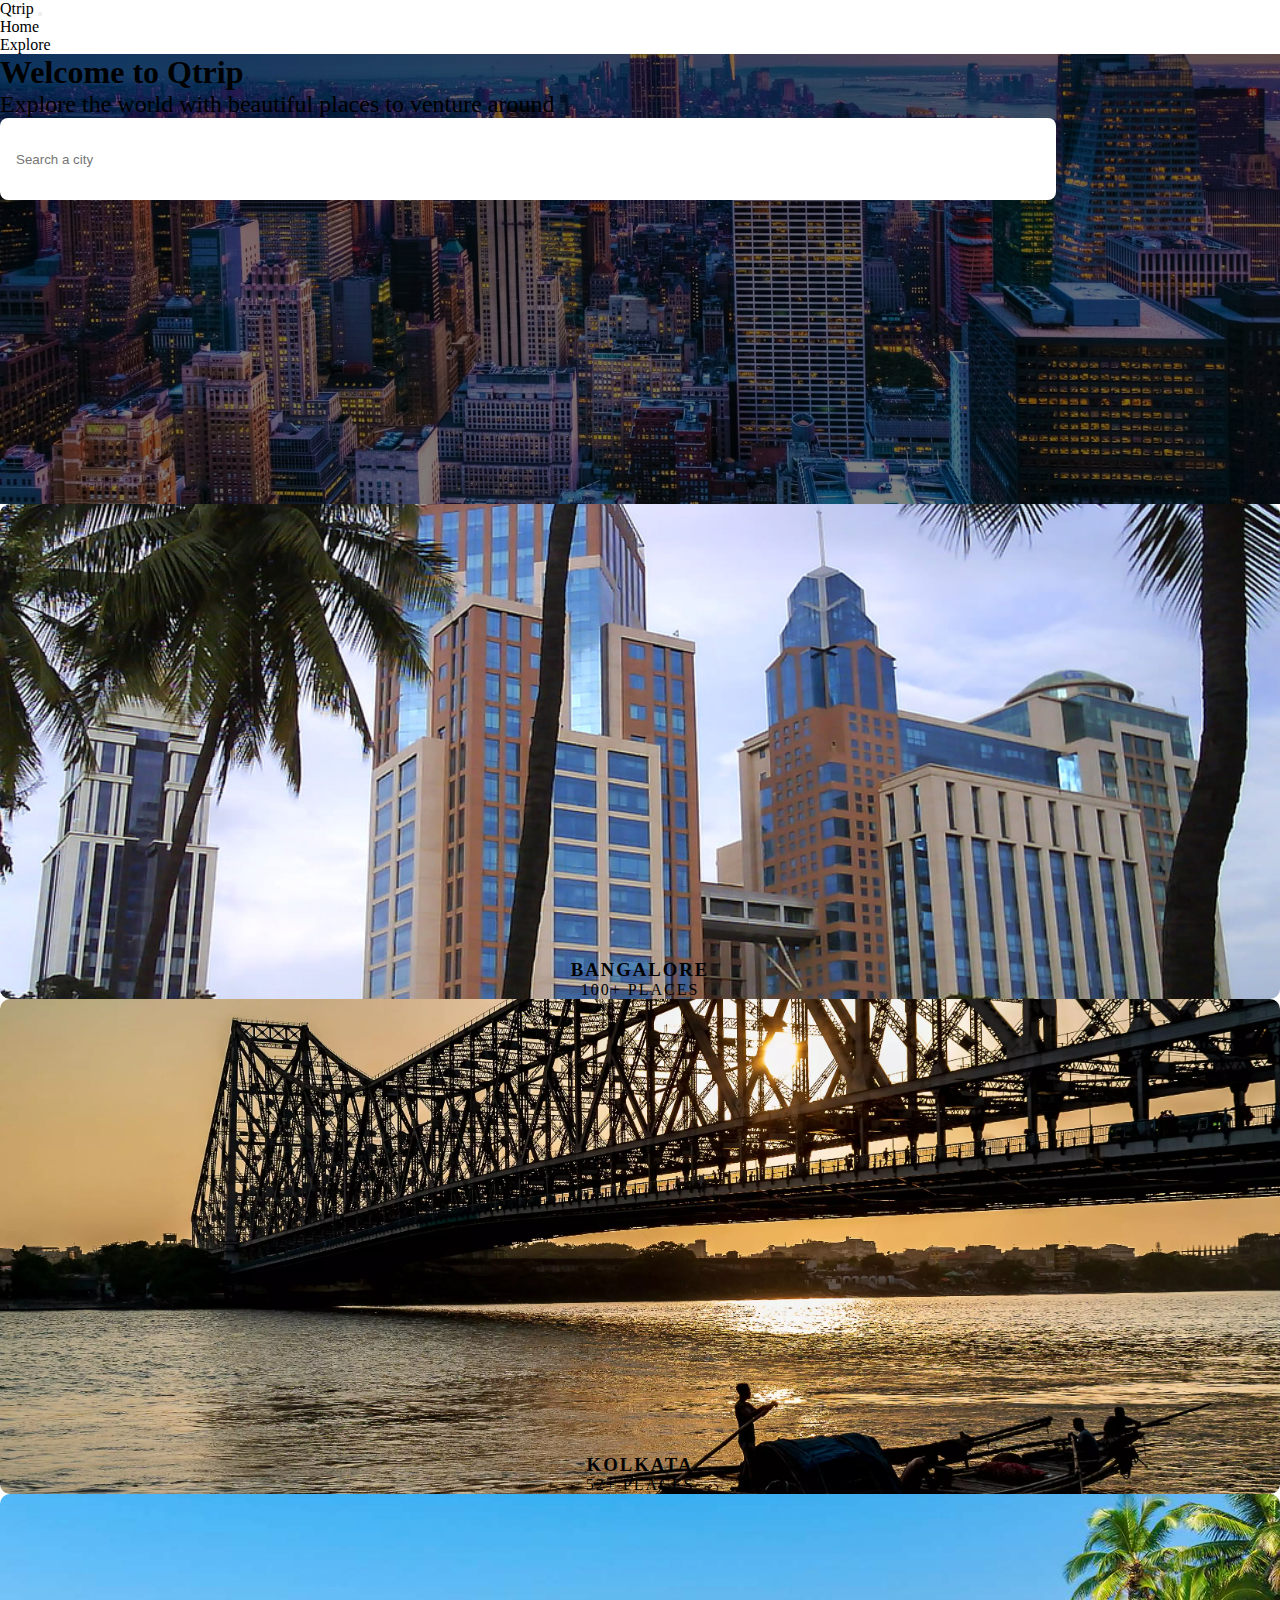
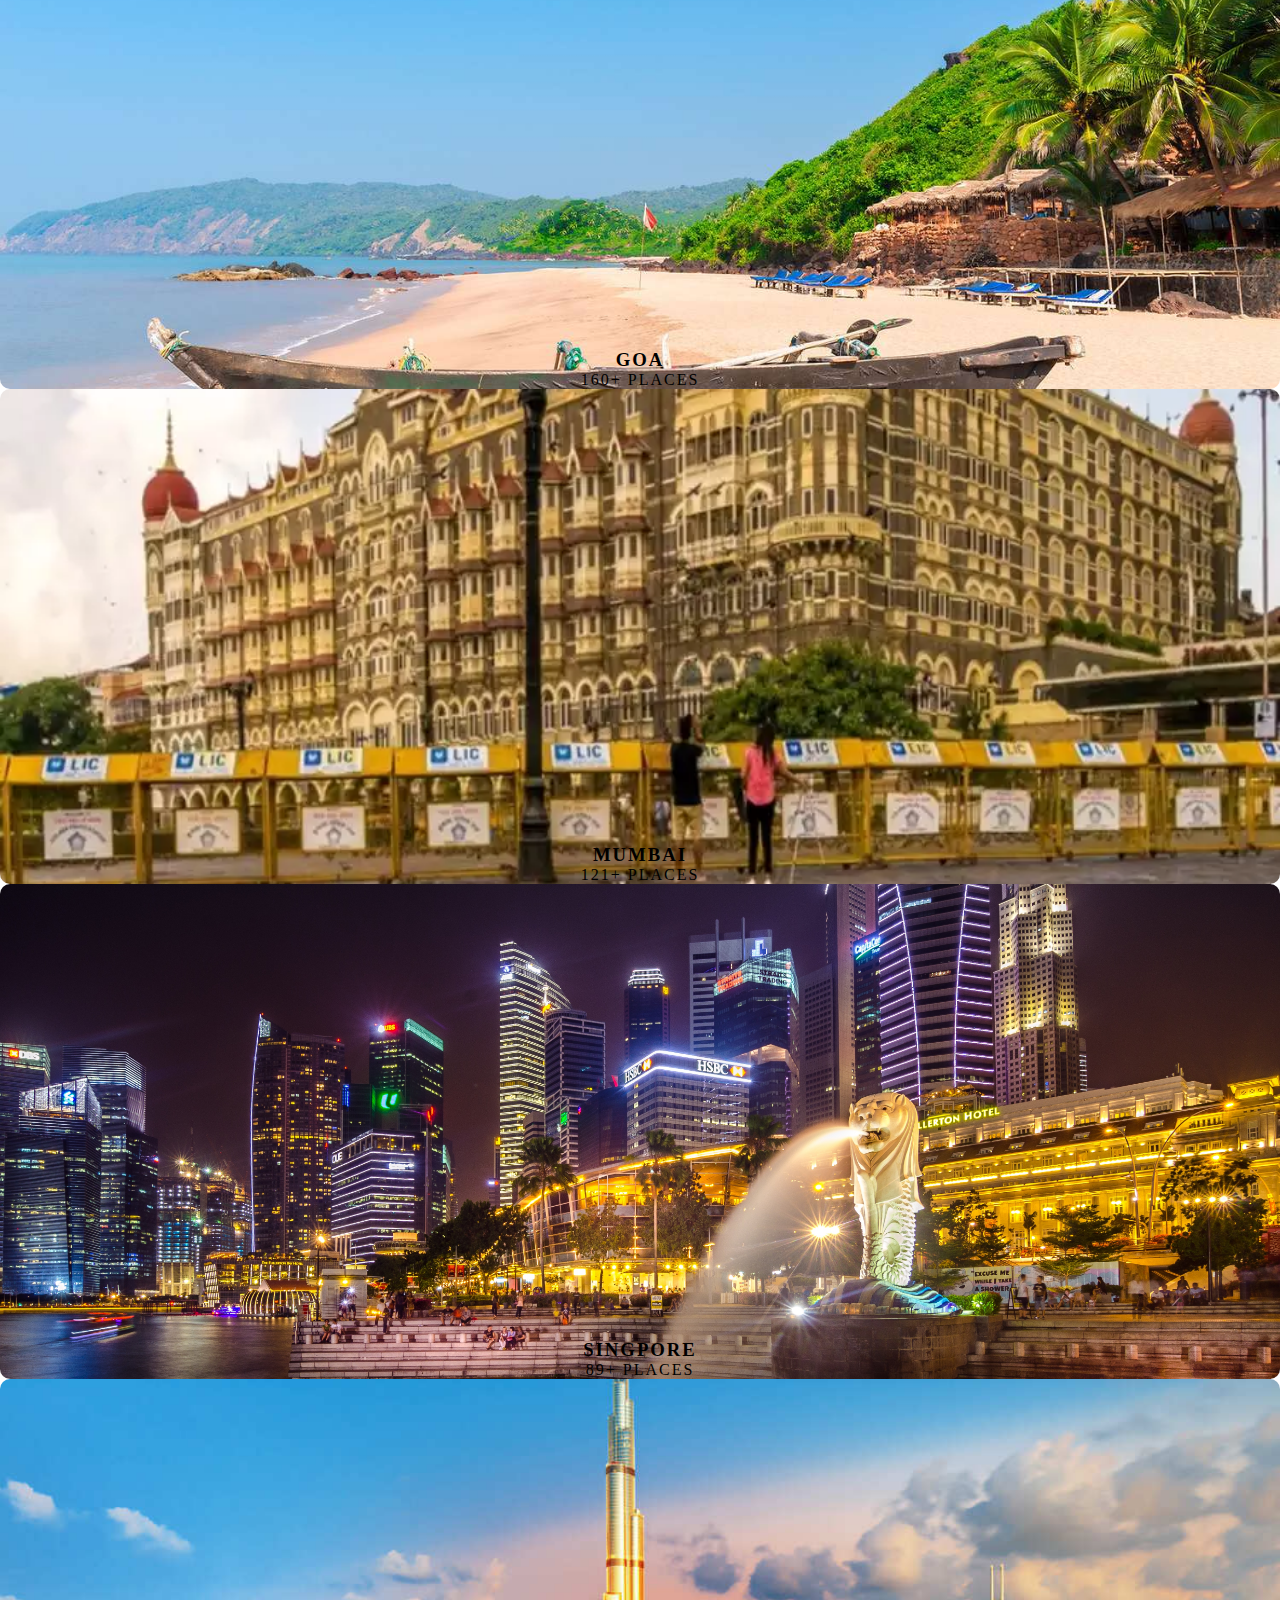
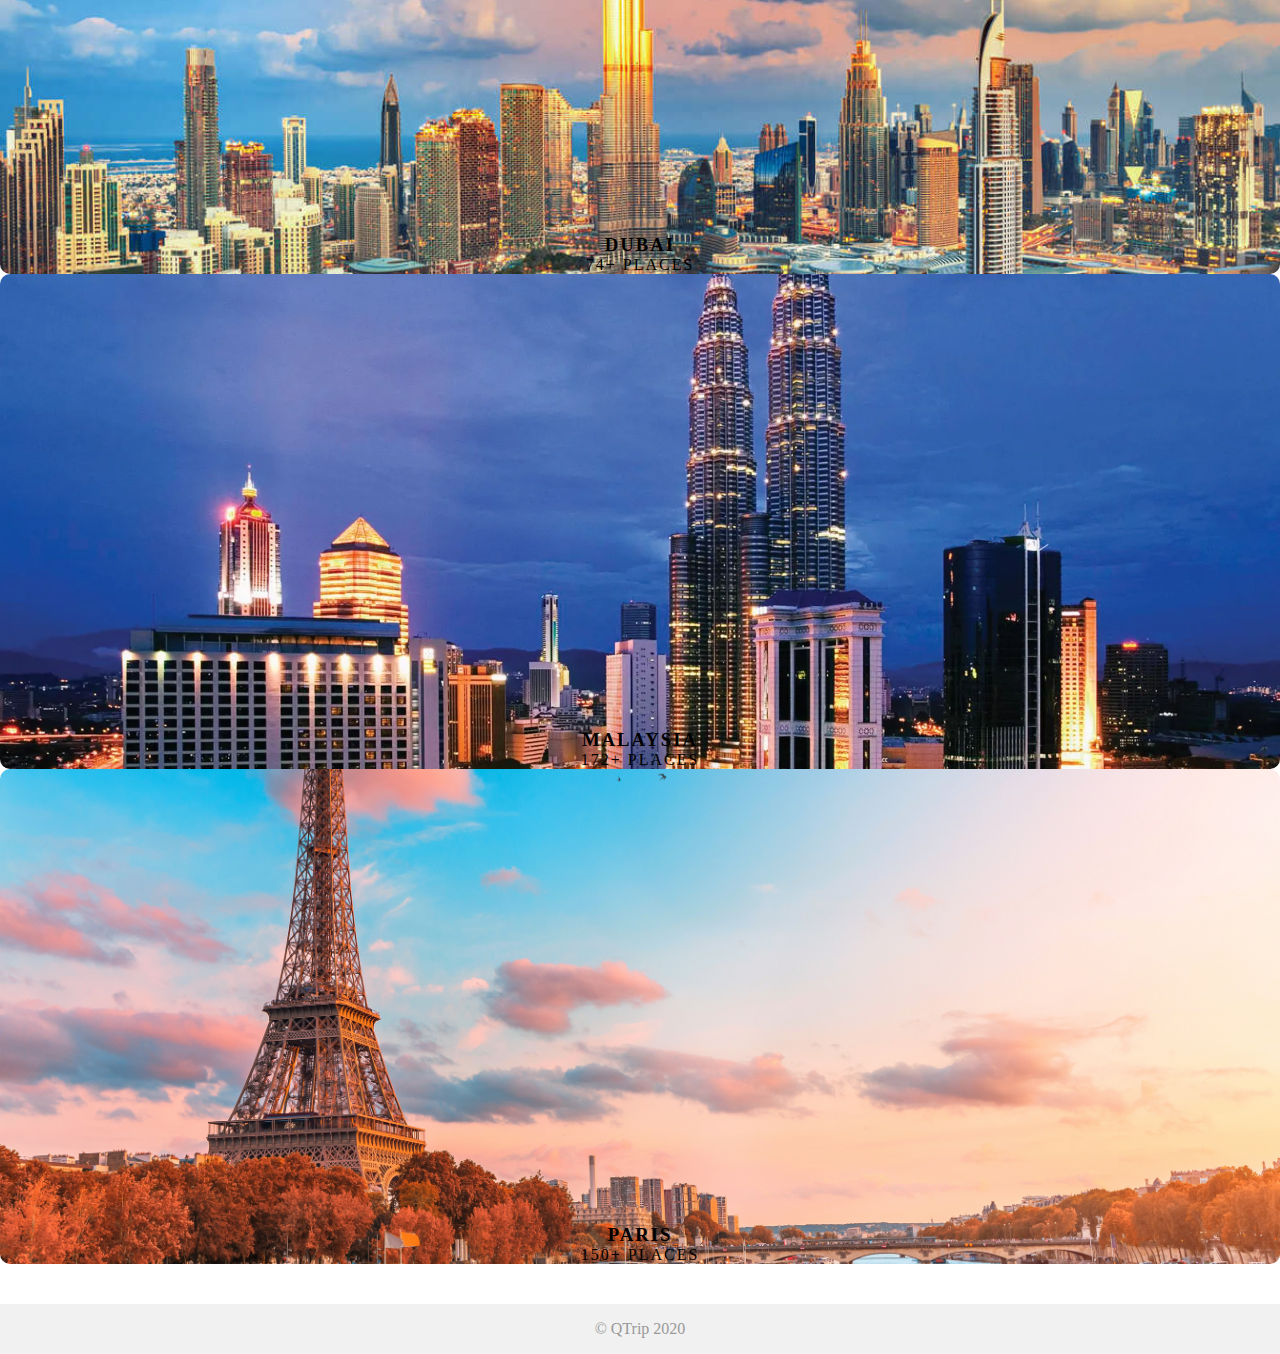
<file: index.html/index.html>
<!DOCTYPE html>
<html lang="en">
  <head>
    <meta charset="UTF-8" />
    <meta name="viewport" content="width=device-width, initial-scale=1.0" />
    <title>QTrip</title>
    <link rel="stylesheet" href="css/styles.css" />
    <!-- TODO: MODULE_LAYOUT -->
    <!-- 1. Create a <link> to the first stylesheet needed for Bootstrap -->
    <link
      href="https://cdn.jsdelivr.net/npm/bootstrap@5.3.2/dist/css/bootstrap.min.css"
      rel="stylesheet"
      integrity="sha384-T3c6CoIi6uLrA9TneNEoa7RxnatzjcDSCmG1MXxSR1GAsXEV/Dwwykc2MPK8M2HN"
      crossorigin="anonymous"
    />
  </head>
  <body>
    <!-- TODO: MODULE_LAYOUT -->
    <!-- 1. Use appropriate css classes on nav element. -->
    <!-- 2. Add child elements as required. -->
    <!-- this is my changes here -->
    <nav class="navbar navbar-expand-sm bg-body-tertiary">
      <div class="container-fluid">
        <a class="navbar-brand" href="#">Qtrip</a>
        <button
          class="navbar-toggler"
          type="button"
          data-bs-toggle="collapse"
          data-bs-target="#navbarSupportedContent"
        >
          <span class="navbar-toggler-icon"></span>
        </button>
        <div
          class="collapse navbar-collapse justify-content-end"
          id="navbarSupportedContent"
        >
          <ul class="navbar-nav">
            <li class="nav-item"><a class="nav-link" href="#">Home</a></li>
            <li class="nav-item">
              <a class="nav-link" href="./pages/adventures/index.html"
                >Explore</a
              >
            </li>
          </ul>
        </div>
      </div>
    </nav>
    <!-- TODO: MODULE_LAYOUT -->
    <!-- 1. Use appropriate css classes on the hero image container element. -->
    <!-- 2. Add child elements as required. -->
    <div
      class="hero-image d-flex justify-content-center flex-column align-items-center text-white text-center"
    >
      <h1>Welcome to Qtrip</h1>
      <p class="hero-subheading">
        Explore the world with beautiful places to venture around
      </p>
      <input class="hero-input" type="text" placeholder="Search a city" />
    </div>
    <div class="container mt-3">
      <!-- TODO: MODULE_LAYOUT -->
      <!-- 1. Create the grid like layout as required. -->
      <div class="row">
        
        <!--Bengaluru-->
        <div class="col-12 col-sm-6 col-lg-3 mb-3">
          <a href="./pages/adventures/index.html">
            <div class="tile border border-danger">
              <img src="./assets/bengaluru.jpg" alt="Bengaluru" >
              <!-- type-->
              <div class="tile-text text-white ">
                <h3>Bangalore</h3>
                <p >100+ Places</p>
              </div>
              
            </div>
          </a>
        </div>

    
        <!--Kolkata-->
        <div class="col-12 col-sm-6 col-lg-3 mb-3">
          <a href="./pages/adventures/index.html">
            <div class="tile border border-danger">
              <img src="./assets/kolkata.webp" alt="Kolkata">
              <!--type-->
              <div class="tile-text text-white">
                <h3> Kolkata </h3>
                <p> 52+ Places </p>
              </div>
            </div>
          </a>
        </div>
        
        <!--Goa-->
        <div class="col-12 col-sm-6 col-lg-3 mb-3">
          <a href="./pages/adventures/index.html">
            <div class="tile border border-danger">
              <img src="./assets/goa.jpg" alt="Goa" >
              <!-- type-->
              <div class="tile-text text-white ">
                <h3>Goa</h3>
                <p >160+ Places</p>
              </div>
            </div>
          </a>
        </div>
        
        <!--Mumbai-->
        <div class="col-12 col-sm-6 col-lg-3 mb-3">
          <a href="./pages/adventures/index.html">
            <div class="tile border border-danger">
              <img src="./assets/mumbai.jpg.webp" alt="Mumbai" >
              <!-- type-->
              <div class="tile-text text-white ">
                <h3>Mumbai</h3>
                <p >121+ Places</p>
              </div>
            </div>
          </a>
        </div>

        <!--singapore-->
        <div class="col-12 col-sm-6 col-lg-3 mb-3">
          <a href="./pages/adventures/index.html">
            <div class="tile border border-danger">
              <img src="./assets/singapore.jpg" alt="Singapore" >
              <!-- type-->
              <div class="tile-text text-white ">
                <h3>Singpore</h3>
                <p >89+ Places</p>
              </div>
            </div>
          </a>
        </div>

        <!--Dubai-->
        <div class="col-12 col-sm-6 col-lg-3 mb-3">
          <a href="./pages/adventures/index.html">
            <div class="tile border border-danger">
              <img src="./assets/dubai.jpg" alt="Dubai" >
              <!-- type-->
              <div class="tile-text text-white ">
                <h3>Dubai</h3>
                <p >74+ Places</p>
              </div>
            </div>
          </a>
        </div>
        
        <!--Malaysia-->
        <div class="col-12 col-sm-6 col-lg-3 mb-3">
          <a href="./pages/adventures/index.html">
            <div class="tile border border-danger">
              <img src="./assets/malaysia.jpg.webp" alt="Malaysia" >
              <!-- type-->
              <div class="tile-text text-white ">
                <h3>Malaysia</h3>
                <p >172+ Places</p>
              </div>
            </div>
          </a>
        </div>

        <!--Paris-->
        <div class="col-12 col-sm-6 col-lg-3 mb-3">
          <a href="./pages/adventures/index.html">
            <div class="tile border border-danger">
              <img src="./assets/paris.jpg" alt="Paris" >
              <!-- type-->
              <div class="tile-text text-white ">
                <h3>Paris</h3>
                <p >150+ Places</p>
              </div>
            </div>
          </a>
        </div>


    </div>
    <footer><div class="container">© QTrip 2020</div></footer>
    <!-- TODO: MODULE_LAYOUT -->
    <!-- Add scripts needed for bootstrap to work -->
    <script
      src="https://cdn.jsdelivr.net/npm/bootstrap@5.3.2/dist/js/bootstrap.bundle.min.js"
      integrity="sha384-C6RzsynM9kWDrMNeT87bh95OGNyZPhcTNXj1NW7RuBCsyN/o0jlpcV8Qyq46cDfL"
      crossorigin="anonymous"
    ></script>
  </body>
</html>
</file>
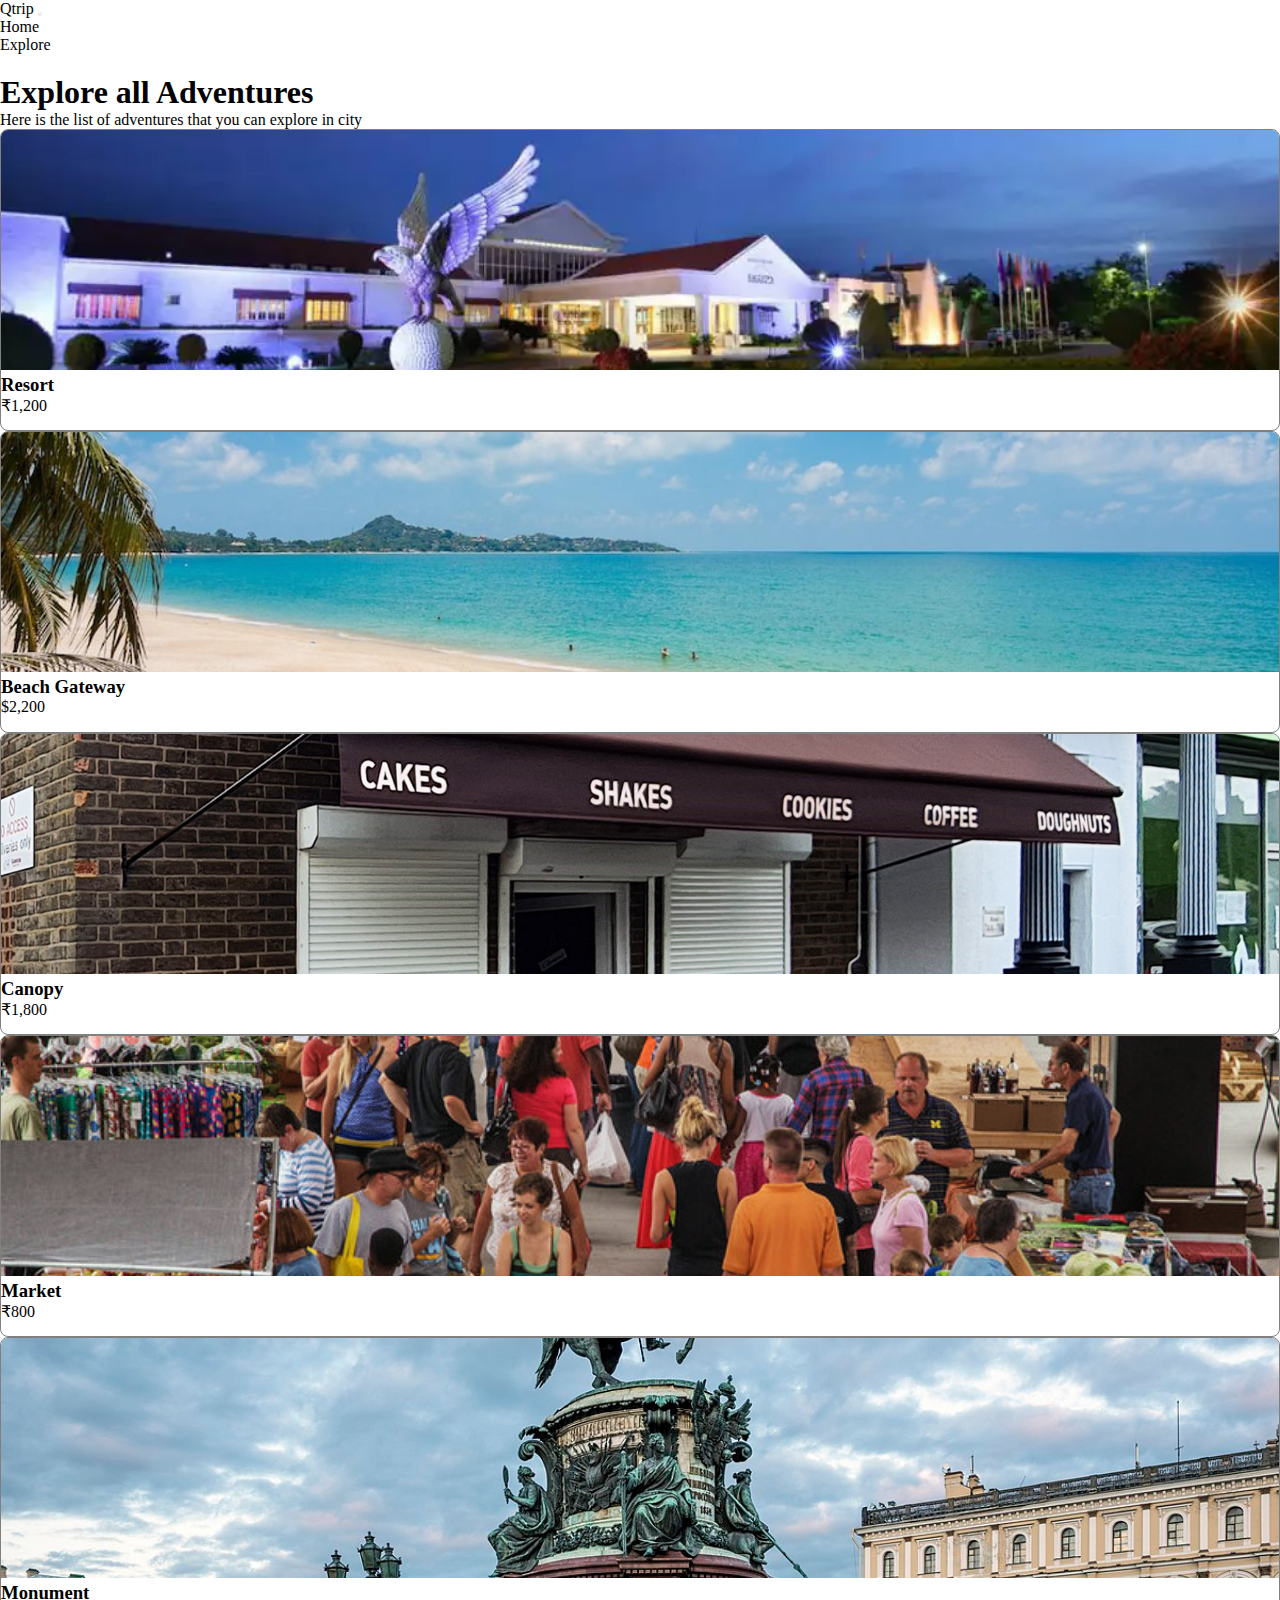
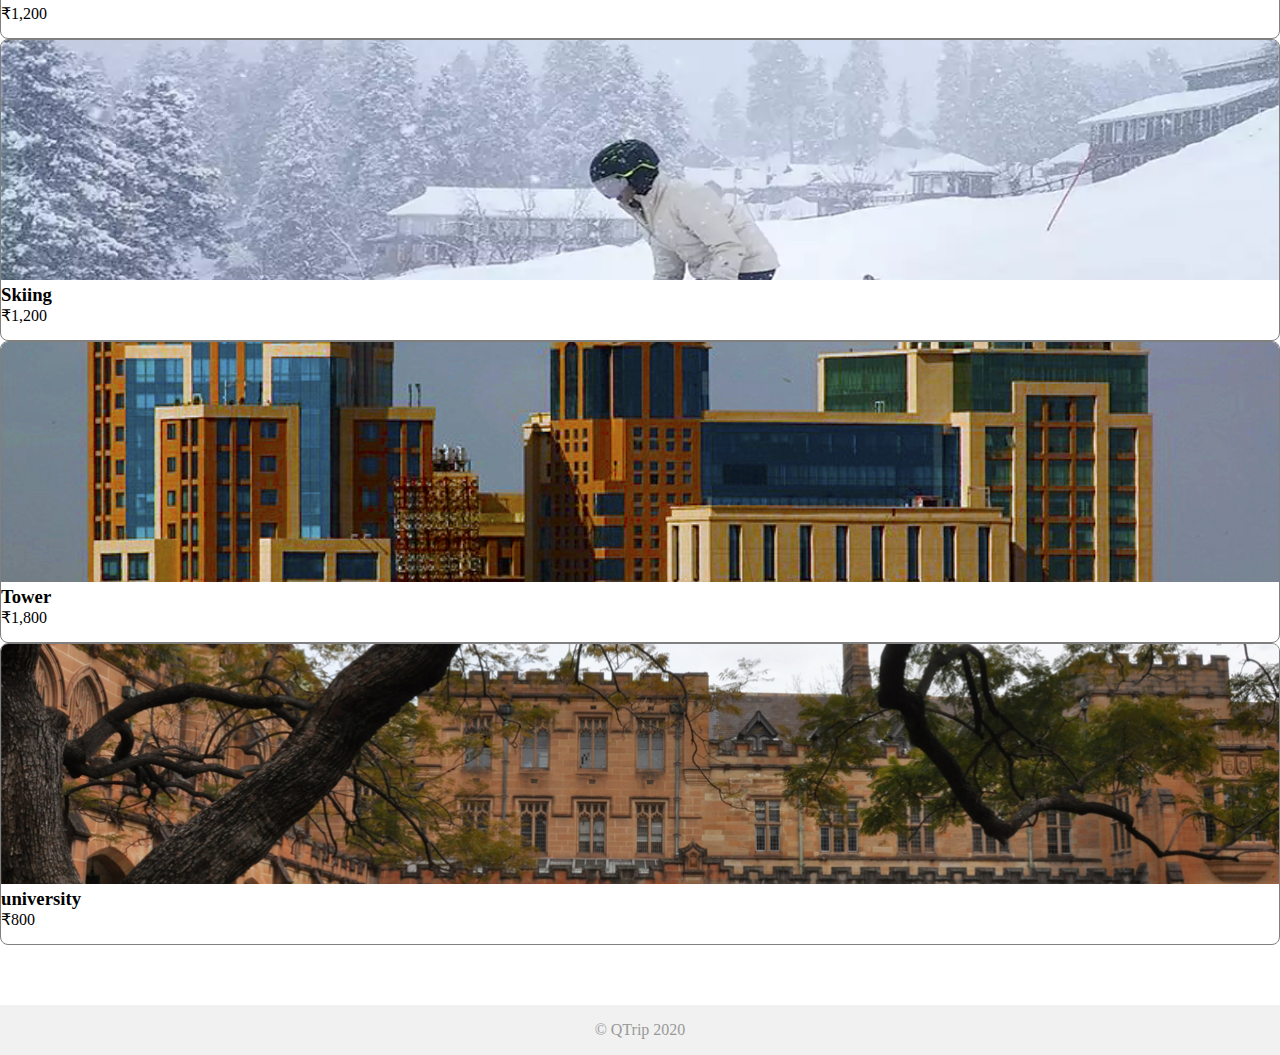
<file: index.html/pages/adventures/index.html>
<!DOCTYPE html>
<html lang="en">
  <head>
    <meta charset="UTF-8" />
    <meta name="viewport" content="width=device-width, initial-scale=1.0" />
    <title>QTrip Adventures</title>
    <link rel="stylesheet" href="../../css/styles.css" />
    <link
      href="https://cdn.jsdelivr.net/npm/bootstrap@5.3.2/dist/css/bootstrap.min.css"
      rel="stylesheet"
      integrity="sha384-T3c6CoIi6uLrA9TneNEoa7RxnatzjcDSCmG1MXxSR1GAsXEV/Dwwykc2MPK8M2HN"
      crossorigin="anonymous"
    />
  </head>

  <body>
    <!-- TODO: MODULE_ADVENTURES_GRID -->
    <!-- 1. Copy navigation bar HTML from Landing page document -->
    <nav class="navbar navbar-expand-sm bg-body-tertiary">
      <div class="container-fluid">
        <a class="navbar-brand" href="./../../index.html">Qtrip</a>
        <button
          class="navbar-toggler"
          type="button"
          data-bs-toggle="collapse"
          data-bs-target="#navbarSupportedContent"
        >
          <span class="navbar-toggler-icon"></span>
        </button>
        <div
          class="collapse navbar-collapse justify-content-end"
          id="navbarSupportedContent"
        >
          <ul class="navbar-nav">
            <li class="nav-item">
              <a class="nav-link" href="./../../index.html">Home</a>
            </li>
            <li class="nav-item">
              <a class="nav-link" href="#">Explore</a>
            </li>
          </ul>
        </div>
      </div>
    </nav>

    <div class="container">
      <div class="content">
        <!-- TODO: MODULE_ADVENTURES_GRID -->
        <h1>Explore all Adventures</h1>
        <p>Here is the list of adventures that you can explore in city</p>
        <!-- 1. Create the grid of adventures by adding child elements as required. -->
        <div class="container">
          <div class="row">
            <div class="col-6 col-lg-3 mb-3">
              <a href="./resort/index.html">
                <div class="adventure-card">
                  <img src="./../../assets/adventures/resort.webp" alt="Resort" />
                  <div
                    class="d-lg-flex justify-content-between align-items-center text-center"
                  >
                    <h3>Resort</h3>
                    <p>₹1,200</p>
                  </div>
                </div>
              </a>
            </div>

            <div class="col-6 col-lg-3 mb-3">
              <div class="adventure-card">
                <img
                  src="./../../assets/adventures/beach_gateway.jpg"
                  alt="Beach_gateway"
                />

                <div
                  class="d-lg-flex justify-content-between align-items-center text-center"
                >
                  <h3>Beach Gateway</h3>
                  <p>$2,200</p>
                </div>
              </div>
            </div>

            <div class="col-6 col-lg-3 mb-3">
              <div class="adventure-card">
                <img src="./../../assets/adventures/canopy.jpeg" alt="Canopy" />
                <div
                  class="d-lg-flex justify-content-between align-items-center text-center"
                >
                  <h3>Canopy</h3>
                  <p>₹1,800</p>
                </div>
              </div>
            </div>

            <div class="col-6 col-lg-3 mb-3">
              <div class="adventure-card">
                <img src="./../../assets/adventures/market.jpg" alt="Market" />
                <div
                  class="d-lg-flex justify-content-between align-items-center text-center"
                >
                  <h3>Market</h3>
                  <p>₹800</p>
                </div>
              </div>
            </div>

            <div class="col-6 col-lg-3 mb-3">
              <div class="adventure-card">
                <img
                  src="./../../assets/adventures/monument.jpg"
                  alt="Monument"
                />
                <div
                  class="d-lg-flex justify-content-between align-items-center text-center"
                >
                  <h3>Monument</h3>
                  <p>₹1,200</p>
                </div>
              </div>
            </div>

            <div class="col-6 col-lg-3 mb-3">
              <div class="adventure-card">
                <img src="./../../assets/adventures/skiing.webp" alt="Skiing" />
                <div
                  class="d-lg-flex justify-content-between align-items-center text-center"
                >
                  <h3>Skiing</h3>
                  <p>₹1,200</p>
                </div>
              </div>
            </div>

            <div class="col-6 col-lg-3 mb-3">
              <div class="adventure-card">
                <img src="./../../assets/adventures/tower.jpg" alt="Tower" />
                <div
                  class="d-lg-flex justify-content-between align-items-center text-center"
                >
                  <h3>Tower</h3>
                  <p>₹1,800</p>
                </div>
              </div>
            </div>

            <div class="col-6 col-lg-3 mb-3">
              <div class="adventure-card">
                <img
                  src="./../../assets/adventures/university.jpg"
                  alt="University"
                />
                <div
                  class="d-lg-flex justify-content-between align-items-center text-center"
                >
                  <h3>university</h3>
                  <p>₹800</p>
                </div>
              </div>
            </div>
          </div>
        </div>
      </div>
    </div>

    <footer>
      <div class="container">© QTrip 2020</div>
    </footer>

    <script
      src="https://cdn.jsdelivr.net/npm/bootstrap@5.3.2/dist/js/bootstrap.bundle.min.js"
      integrity="sha384-C6RzsynM9kWDrMNeT87bh95OGNyZPhcTNXj1NW7RuBCsyN/o0jlpcV8Qyq46cDfL"
      crossorigin="anonymous"
    ></script>
  </body>
</html>
</file>
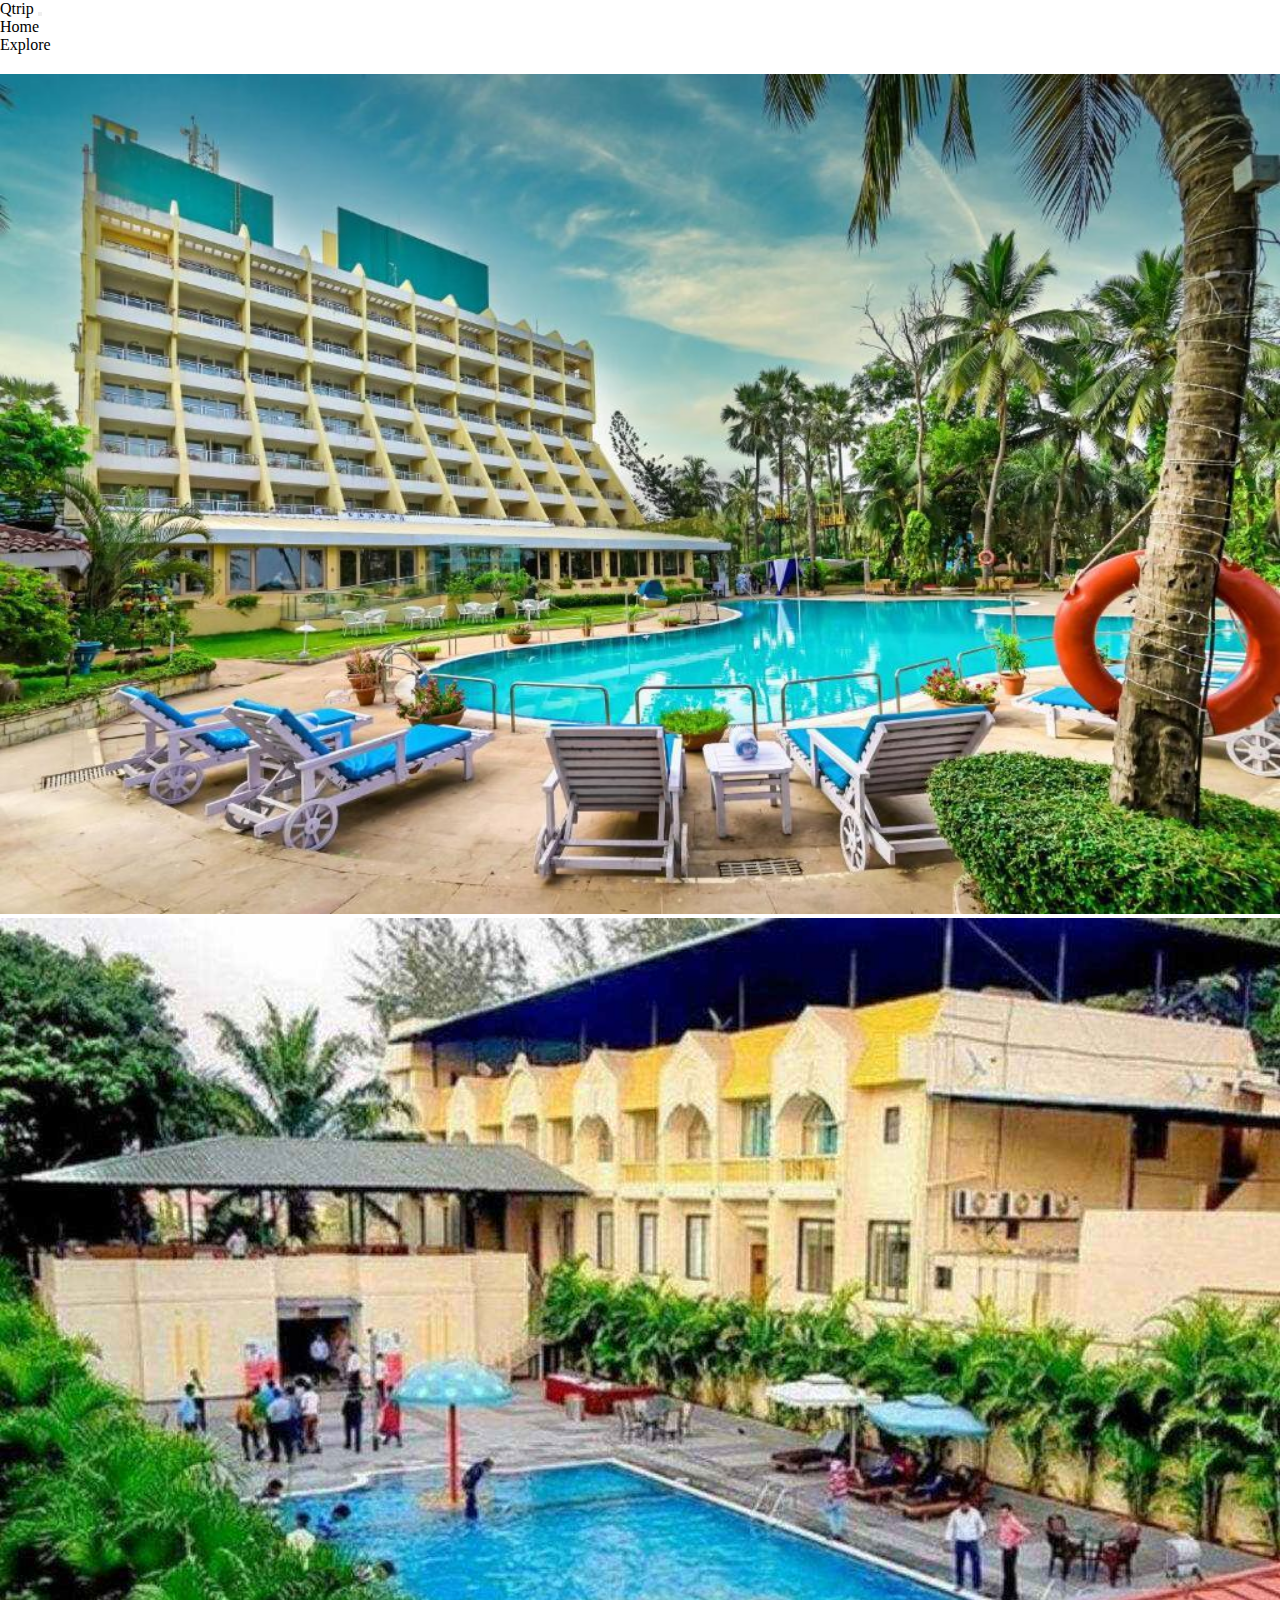
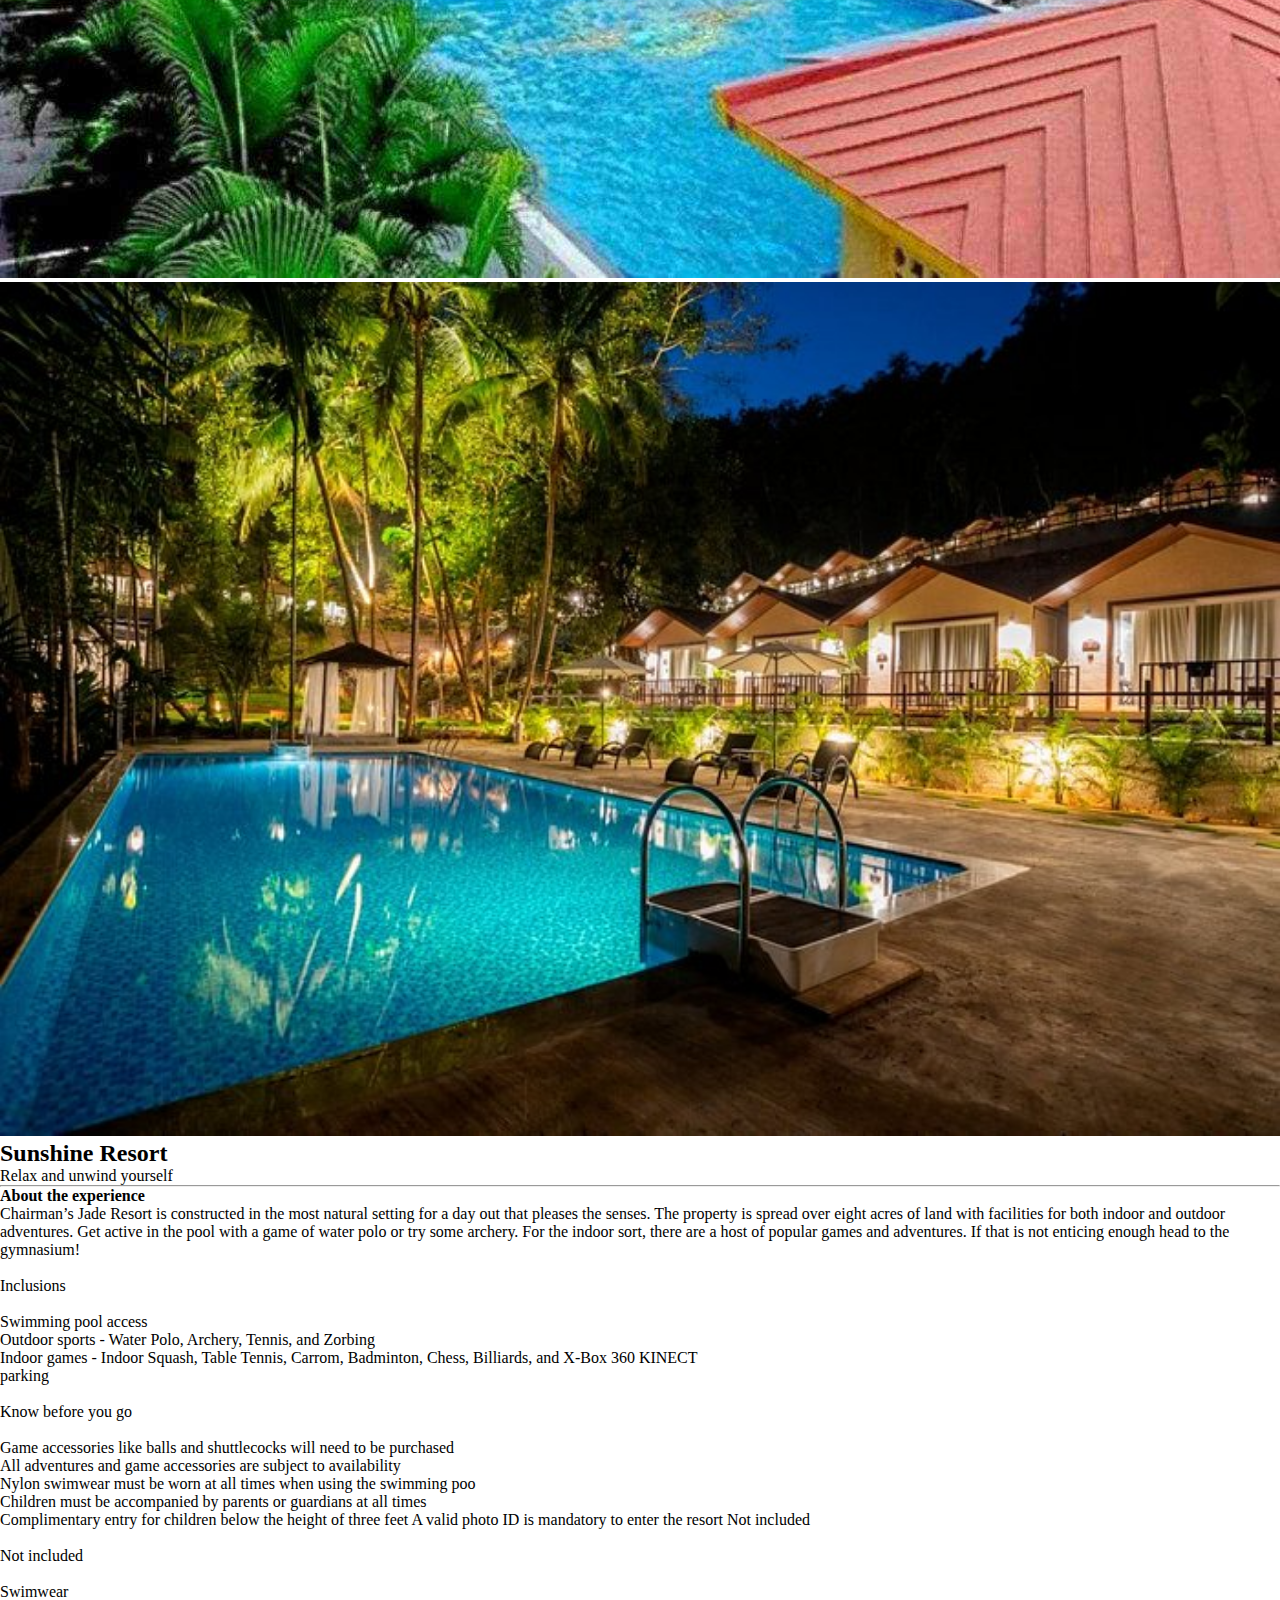
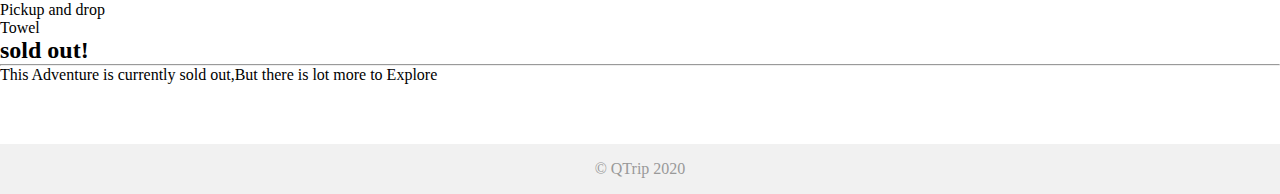
<file: index.html/pages/adventures/resort/index.html>
<!DOCTYPE html>
<html lang="en">

<head>
   <meta charset="UTF-8" />
   <meta name="viewport" content="width=device-width, initial-scale=1.0" />
   <title>QTrip Adventure Detail</title>
   <link rel="stylesheet" href="../../../css/styles.css" />
   <link
   href="https://cdn.jsdelivr.net/npm/bootstrap@5.3.2/dist/css/bootstrap.min.css"
   rel="stylesheet"
   integrity="sha384-T3c6CoIi6uLrA9TneNEoa7RxnatzjcDSCmG1MXxSR1GAsXEV/Dwwykc2MPK8M2HN"
   crossorigin="anonymous"
 />

<body>
   <!-- TODO: MODULE_ADVENTURE_DETAILS -->
   <!-- 1. Copy navigation bar HTML from Landing page document -->
   <nav class="navbar navbar-expand-sm bg-body-tertiary">
      <div class="container-fluid">
        <a class="navbar-brand" href="./../../index.html">Qtrip</a>
        <button
          class="navbar-toggler"
          type="button"
          data-bs-toggle="collapse"
          data-bs-target="#navbarSupportedContent"
        >
          <span class="navbar-toggler-icon"></span>
        </button>
        <div
          class="collapse navbar-collapse justify-content-end"
          id="navbarSupportedContent"
        >
          <ul class="navbar-nav">
            <li class="nav-item">
              <a class="nav-link" href="./../../../index.html">Home</a>
            </li>
            <li class="nav-item">
              <a class="nav-link" href="./../index.html">Explore</a>
            </li>
          </ul>
        </div>
      </div>
    </nav>

   <div class="container">
      <div class="content">
          <!-- TOOD: MODULE_ADVENTURE_DETAILS -->
          <!-- 1. Write the child elements as required. -->
          <!-- 2. Remember to use .adventure-card and its related classes. -->
          <div class="container">
            <div class="row">
              <div class="col-12 col-lg-8 border border rounded">
                <div class="row">
                  <div class="col-12 col-lg-8 adventure-card-image">
                    <img 
                    src ="./../../../assets/adventures/resort/resort1.jpg" alt="Resort1" width="100%" height="100%"/>
                  </div>

                  <div 
                  class="col-12 col-lg-4  d-none d-lg-block adventure-card-image">
                    
                  <div class="mb-2">
                      <img 
                      src ="./../../../assets/adventures/resort/resort2.jpg" alt="Resort2" width="100%" height="100%"/>
                    </div>
                    <div class="mt-1">
                      <img 
                      src ="./../../../assets/adventures/resort/resort3.jpg" alt="Resort3" width="100%" height="100%"/>
                    </div>
                  </div>
                </div>
                <div>
                  <h2>Sunshine Resort</h2>
                  <p>Relax and unwind yourself</p>
                  <hr/>
                  <h4>
                    About the experience</h4>
                    <p>
                      Chairman’s Jade Resort is constructed in the most natural setting for a day out that pleases the senses. The property is spread over eight acres of land with facilities for both indoor and outdoor adventures. Get active in the pool with a game of water polo or try some archery. For the indoor sort, there are a host of popular games and adventures. If that is not enticing enough head to the gymnasium!
                    </p>
                    <br/>
                      Inclusions
                    <br/>
                    
                      <br/>
                      <li>Swimming pool access</li>
                      <li>Outdoor sports - Water Polo, Archery, Tennis, and Zorbing
                      </li>
                      <li>Indoor games - Indoor Squash, Table Tennis, Carrom, Badminton, Chess, Billiards, and X-Box 360 KINECT
                       </li>
                      <li>parking
                      </li>
                    

                    <br/>
                    Know before you go
                    <br/>
                    
                      <br/>
                      <li>
                        Game accessories like balls and shuttlecocks will need to be purchased</li>
                      <li>All adventures and game accessories are subject to availability

                      </li>
                      <li>Nylon swimwear must be worn at all times when using the swimming poo</li>
                      <li>Children must be accompanied by parents or guardians at all times</li>
                      <li>Complimentary entry for children below the height of three feet A valid photo ID is mandatory to enter the resort
                        Not included</li>
                    

                    <br/>
                    Not included
                    <br/>
                    
                      <br/>
                      <li>
                        Swimwear</li>
                      <li>Pickup and drop</li>
                      <li>
                        Towel

                      </li>
                      
                    



                  
                </div>
                
               </div>
               <div class="col-12 col-lg-4 ">
                  <div class="border rounded px-3">
                    <h2>sold out!</h2>
                  <hr/>
                  <p>This Adventure is currently sold out,But there is lot more to <a href="./../index.html" class="text-warning">Explore</a></p>
                  </div>
               </div>
            </div>

          </div>

      </div>
   </div>
   <footer>
      <div class="container">© QTrip 2020</div>
   </footer>

   <script
   src="https://cdn.jsdelivr.net/npm/bootstrap@5.3.2/dist/js/bootstrap.bundle.min.js"
   integrity="sha384-C6RzsynM9kWDrMNeT87bh95OGNyZPhcTNXj1NW7RuBCsyN/o0jlpcV8Qyq46cDfL"
   crossorigin="anonymous"
 ></script>
</body>

</html>
</file>
<file: index.html/css/styles.css>
* {
  margin: 0px;
  padding: 0px;
}
html,
body {
  position: relative;
}

body {
  overflow-y: auto;
  min-height: 100vh;
}
textarea:focus,
input:focus {
  outline: none;
}
a {
  color: inherit !important;
  text-decoration: none !important;
}
footer {
  background: #f1f1f1;
  width: 100%;
  padding: 16px 0px;
  color: #999;
  vertical-align: bottom;
  margin-top: 40px;
  text-align: center;
  /* width: 100%; */
  /* height: 2.5rem;   */
}

.banner {
  height: 500px;
  width: 100%;
  background: #999;
  margin: 20px 0px;
}

.content {
  padding: 20px 0px;
  /* display: flex; */
  /* flex-wrap: wrap; */
}

/* ================================== */
/* Layout page CSS */
/* ================================== */

.tile {
  /* TODO: MODULE_CARDS */
  /* 1. Fill in the required properties. */
  height: 55vh;
  position: relative;
  border-radius: 10px;
  overflow: hidden;

}
.tile img {
  /* TODO: MODULE_CARDS */
  /* 1. Fill in the required properties. */
  height: 100%;
  width: 100%;
  object-fit: cover;
  transition: all 0.3s;
  
}
.tile img:hover {
  /* TODO: MODULE_CARDS */
  /* 1. Fill in the required properties. */
  filter:brightness(60%);
  transform : scale(1.1);
}

/* Hint: Notice the position:absolute and z-index properties. */
/* Think about how those in relation to the existing "tile" classes. */
.tile-text {
  position: absolute;
  bottom: 0;
  left: 0;
  right: 0;
  text-align: center;
  z-index: 1;
  text-transform: uppercase;
  letter-spacing: 2px;
}

.hero-image {
  /* Use "linear-gradient" to add a darken background effect to the image (photographer.jpg). This will make the text easier to read */
  background-image: linear-gradient(rgba(0, 0, 0, 0.5), rgba(0, 0, 0, 0.5)),
    url(./../assets/hero.jpg); 

  /* TODO: MODULE_LAYOUT */
  /* 1. Set a specific height. */
  height: 50vh;
  background-size: cover;
  background-position: center;
  /* 2. Position and center the image to scale nicely on all screens. */
}

.hero-subheading {
  font-size: 24px;
  font-weight: 100;
}
.hero-input {
  width: 80%;
  height: 50px;
  padding: 16px;
  border-radius: 8px;
  border: none;
}

.nav-link {
  margin-right: 36px;
}

/* ================================== */
/* Adventures grid page CSS */
/* ================================== */

.adventure-card {
  /* TODO: MODULE_ADVENTURES_GRID */
  /* 1. Fill in the required properties. */
  
  border: solid 0.5px gray;
  border-radius: 8px;
  height: 300px;
  overflow:hidden;
}

.adventure-card h3,.adventure-card p{
  margin-bottom: 0;
  
}
.adventure-card img {
  /* TODO: MODULE_ADVENTURES_GRID */
  /* 1. Fill in the required properties. */
  width: 100%;
  object-fit: cover;
  height: 80%;
  transition: all 0.3s;
}
.adventure-card img:hover {
  /* TODO: MODULE_ADVENTURES_GRID */
  /* 1. Fill in the required properties. */
  filter:brightness(60%);
  transform : scale(1.06);
}

/* ================================== */
/* Adventure details page CSS */
/* ================================== */

.adventure-detail-card {
  /* TODO: MODULE_ADVENTURE_DETAILS */
  /* 1. Fill in the required properties. */

}

.adventure-card-image {
  /* TODO: MODULE_ADVENTURE_DETAILS */
  /* 1. Fill in the required properties. */
}
.adventure-card-image:hover {
  /* TODO: MODULE_ADVENTURE_DETAILS */
  /* 1. Fill in the required properties. */
}
.experience-content ul li {
  margin-left: 16px;
  padding: 0;
}

@media only screen and (min-width: 768px) {
  /* For desktops phones: */
  #reservation {
    width: 400px;
    position: fixed;
  }
}
</file>
